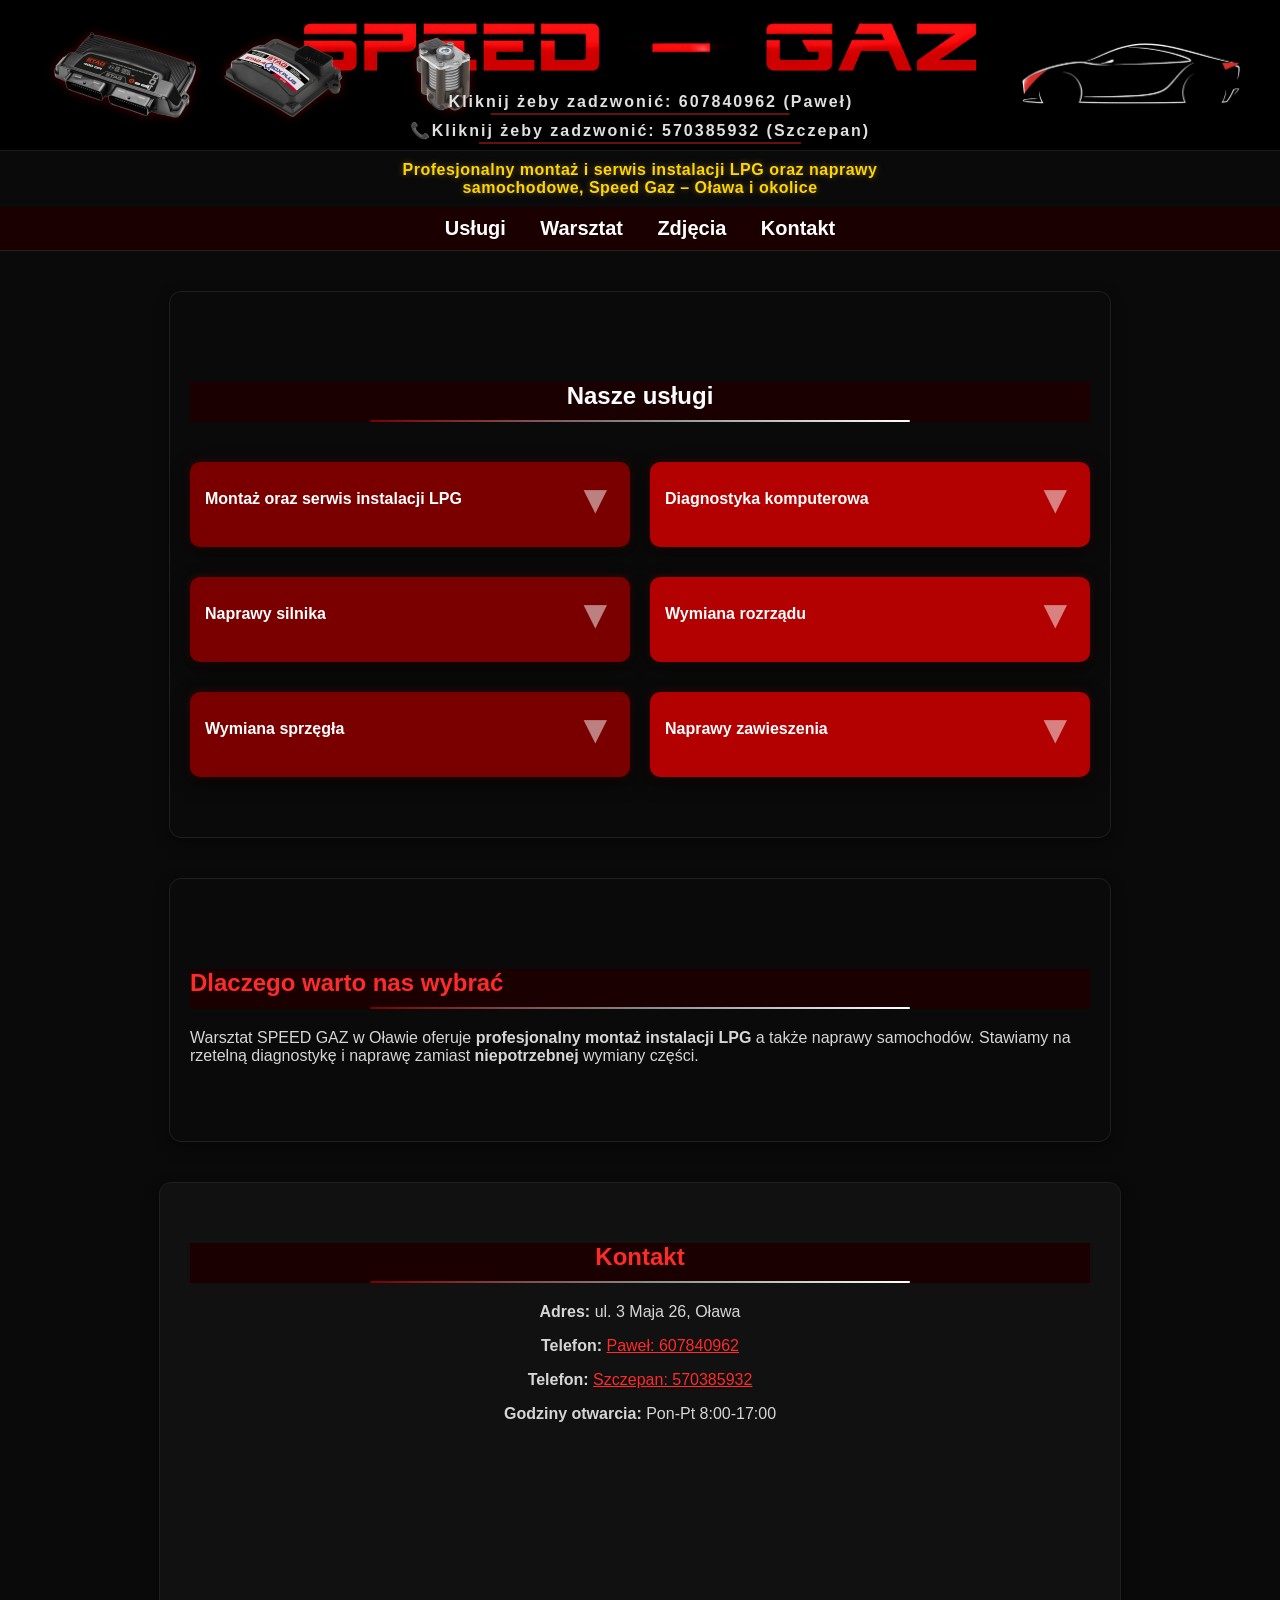
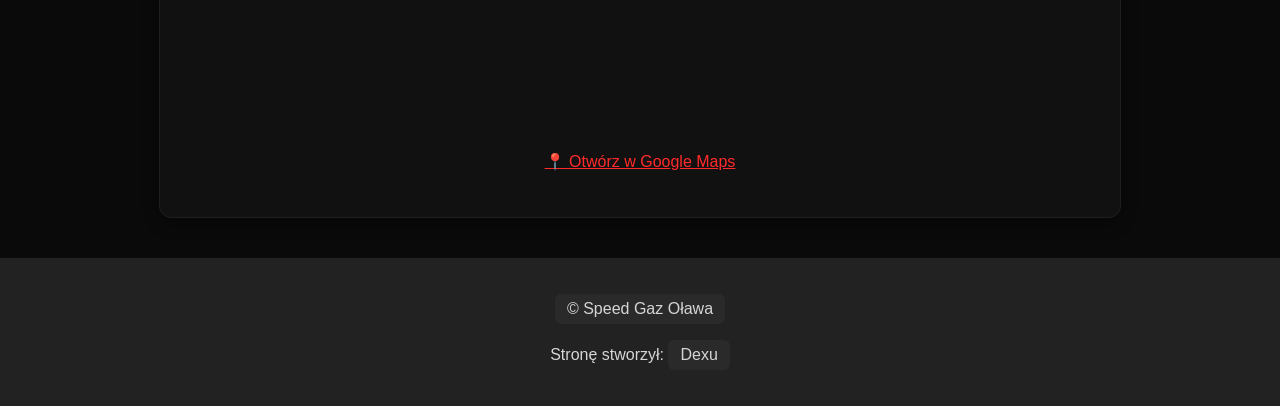
<file: index.html>
<!DOCTYPE html>
<html lang="pl">

<head>
<meta charset="UTF-8">
<title>Speed Gaz – warsztat samochodowy Oława</title>
<meta name="description" content="Warsztat samochodowy w Oławie. Naprawy mechaniczne, montaż LPG, diagnostyka.">
<link rel="stylesheet" href="style.css">
<meta name="viewport" content="width=device-width, initial-scale=1.0">

</head>

<body>

<header class="top">

  <div class="left">  <img src="sterownik.png">
  <img src="qbox.png">
  <img src="wtrysk.png"></div>

  <div class="center">
    <img src="nazwa.png" class="logo">

    <div class="telefony">
      <a href="tel:607840962" class="tel">📞Kliknij żeby zadzwonić: 607840962 (Paweł)</a>
      <a href="tel:570385932" class="tel">📞Kliknij żeby zadzwonić: 570385932 (Szczepan)</a>
    </div>
  </div>

  <img src="auto.png" class="auto">

</header>

<p class="tagline">
Profesjonalny montaż i serwis instalacji LPG oraz naprawy samochodowe, Speed Gaz – Oława i okolice
</p>

<nav>
<a href="uslugi/">Usługi</a>
<a href="#warsztat">Warsztat</a>
<a href="zdjecia/index.html">Zdjęcia</a>
<a href="#kontakt">Kontakt</a>
</nav>

<section class="oferta">

<h2>Nasze usługi</h2>

<div class="kafelki">

  <div class="box">
    <div class="klik">Montaż oraz serwis instalacji LPG
    <span class="arrow">▼</span></div>
    <div class="content">
      AC STAG | KME | ABE KING | ZENIT | 4GAS | AGIS | LOVATO | LANDIRENZO | TARTARINI | OMVL | OPTIMA | LPG-TECH | LP GAZ | KING | SEC
    </div>
  </div>

  <div class="box">
    <div class="klik">Diagnostyka komputerowa
           <span class="arrow">▼</span></div>
    <div class="content">
      LAUNCH | X-TOOL | F-CAR | DELPHI
    </div>
  </div>

  <div class="box">
    <div class="klik">Naprawy silnika
           <span class="arrow">▼</span></div>
    <div class="content">
      Wymiana termostatu | Naprawa/wymiana turbosprężarki | Wymiana uszczelki pod głowicą | Naprawa/wymiana alternatora | Wymiana świec zapłonowych | Wymiana cewek zapłonowych | Czyszczenie przepustnicy
    </div>
  </div>

  <div class="box">
<div class="klik">Wymiana rozrządu
       <span class="arrow">▼</span></div>
    <div class="content">
      FEBI | SKF | VAICO | SNR | BLUEPRINT | DAYCO | FAI AUTOPARTS | iwis Motorsysteme | Continental CTAM | BOSCH | GATES
    </div>
  </div>

  <div class="box">
    <div class="klik">Wymiana sprzęgła
           <span class="arrow">▼</span></div>
    <div class="content">
      SACHS | VALEO | BLUEPRINT | RYMEC | LUK | JAPAN PARTS
    </div>
  </div>

  <div class="box">
    <div class="klik">Naprawy zawieszenia
           <span class="arrow">▼</span></div>
    <div class="content">
      Wymiana amortyzatorów | Wymiana wahaczy | Wymiana tulei | Wymiana przegubów | Wymiana zwrotnic | Wymiana łożysk | Wymiana stabilizatorów | Wymiana drążków kierowniczych
    </div>
  </div>

</div>

</section>

<section id="warsztat">

<h2>Dlaczego warto nas wybrać</h2>

<p>
Warsztat SPEED GAZ w Oławie oferuje <strong>profesjonalny montaż instalacji LPG</strong> a także naprawy samochodów.
 Stawiamy na rzetelną diagnostykę i naprawę zamiast <strong>niepotrzebnej</strong> wymiany części.
</p>

</section>

<section class="kontakt" id="kontakt">

<h2>Kontakt</h2>

<p><strong>Adres:</strong> ul. 3 Maja 26, Oława</p>
<p><strong>Telefon:</strong> <a href="tel:607840962">Paweł: 607840962</a></p>
<p><strong>Telefon:</strong> <a href="tel:570385932">Szczepan: 570385932</a></p>
<p><strong>Godziny otwarcia:</strong> Pon-Pt 8:00-17:00</p>

<div style="margin-top:20px;">
<iframe src="https://www.google.com/maps/embed?pb=!1m18!1m12!1m3!1d528.5989507119107!2d17.30704762858553!3d50.93381235484563!2m3!1f0!2f0!3f0!3m2!1i1024!2i768!4f13.1!3m3!1m2!1s0x471027a4539f30d9%3A0xfcc0ebe25973152d!2sSPEED%20GAZ!5e0!3m2!1spl!2spl!4v1773742311011!5m2!1spl!2spl"   
  width="100%" 
  height="300"
  style="border:0; border-radius:10px;"
  loading="lazy"
  ></iframe>
  <p>
<a href="https://maps.google.com/?q=SPEED+GAZ+Oława" target="_blank">
📍 Otwórz w Google Maps
</a>
</p>
</div>



</section>

<footer>
<p><a href="index.html">© Speed Gaz Oława</a></p>
<p>Stronę stworzył: <a href="wiz/index.html" target="_blank">Dexu</a></p>
</footer>

<script>
document.querySelectorAll(".klik").forEach(item => {
  item.addEventListener("click", () => {
    const content = item.nextElementSibling;
    const arrow = item.querySelector(".arrow");

    if(content.style.maxHeight){
      content.style.maxHeight = null;
      arrow.style.transform = "rotate(0deg)";
    } else {
      content.style.maxHeight = content.scrollHeight + "px";
      arrow.style.transform = "rotate(180deg)";
    }
  });
});
</script>

</body>
</html>
</file>
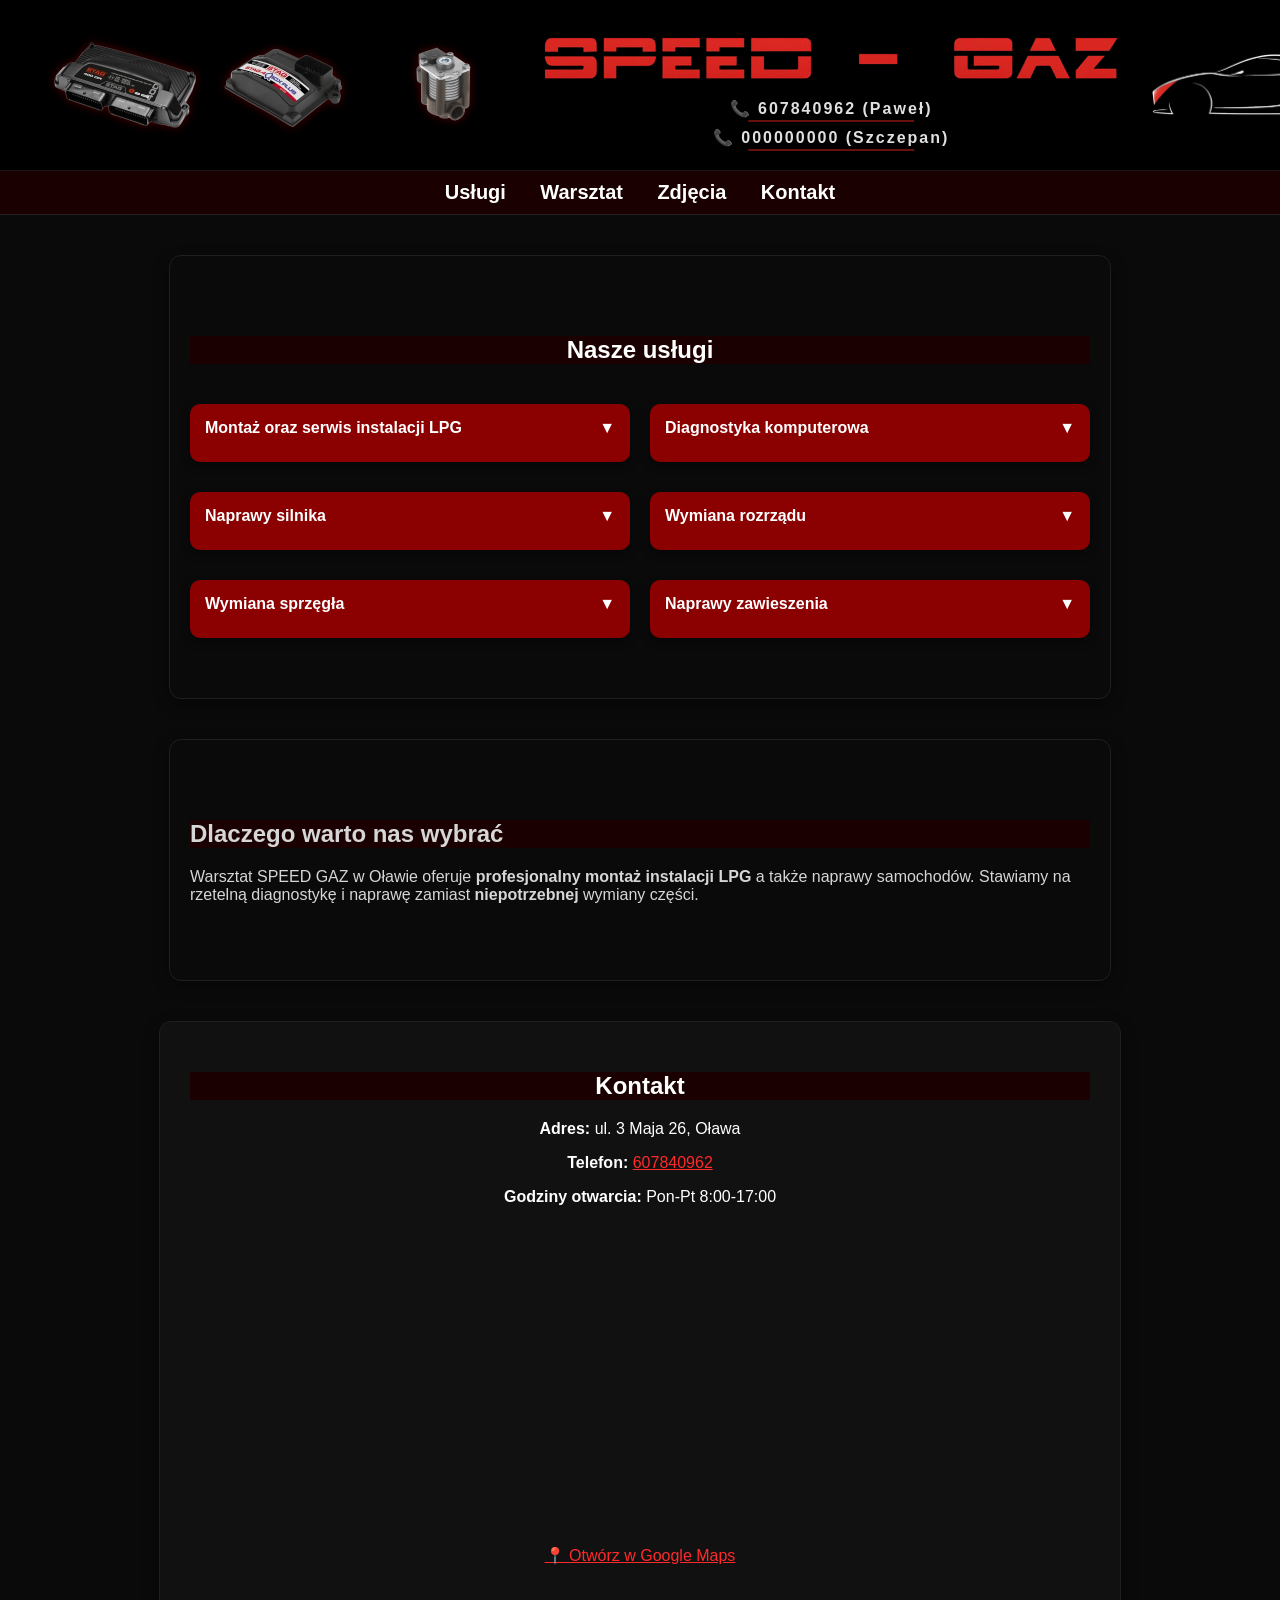
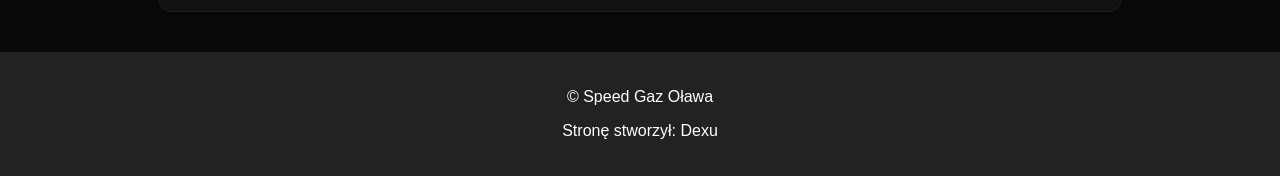
<file: speedgaz/index.html>
<!DOCTYPE html>
<html lang="pl">

<head>
<meta charset="UTF-8">
<title>Speed Gaz – warsztat samochodowy Oława</title>
<meta name="description" content="Warsztat samochodowy w Oławie. Naprawy mechaniczne, montaż LPG, diagnostyka.">
<link rel="stylesheet" href="style.css">

</head>

<body>

<header class="top">

  <div class="left">  <img src="sterownik.png">
  <img src="qbox.png">
  <img src="wtrysk.png"></div>

  <div class="center">
    <img src="nazwa.png" class="logo">

    <div class="telefony">
      <a href="tel:607840962" class="tel">📞 607840962 (Paweł)</a>
      <a href="tel:000000000" class="tel">📞 000000000 (Szczepan)</a>
    </div>
  </div>

  <img src="auto.png" class="auto">

</header>


<nav>
<a href="#uslugi">Usługi</a>
<a href="#warsztat">Warsztat</a>
<a href="zdjecia/index.html">Zdjęcia</a>
<a href="#kontakt">Kontakt</a>
</nav>

<section class="oferta">

<h2>Nasze usługi</h2>

<div class="kafelki">

  <div class="box">
    <div class="klik">Montaż oraz serwis instalacji LPG
    <span class="arrow">▼</span></div>
    <div class="content">
      AC STAG | KME | ABE KING | ZENIT | 4GAS | AGIS | LOVATO | LANDIRENZO | TARTARINI | OMVL | OPTIMA | LPG-TECH | LP GAZ | KING | SEC
    </div>
  </div>

  <div class="box">
    <div class="klik">Diagnostyka komputerowa
           <span class="arrow">▼</span></div>
    <div class="content">
      LAUNCH | X-TOOL | F-CAR | DELPHI
    </div>
  </div>

  <div class="box">
    <div class="klik">Naprawy silnika
           <span class="arrow">▼</span></div>
    <div class="content">
      Wymiana termostatu | Naprawa/wymiana turbosprężarki | Wymiana uszczelki pod głowicą | Naprawa/wymiana alternatora | Wymiana świec zapłonowych | Wymiana cewek zapłonowych | Czyszczenie przepustnicy
    </div>
  </div>

  <div class="box">
<div class="klik">Wymiana rozrządu
       <span class="arrow">▼</span></div>
    <div class="content">
      FEBI | SKF | VAICO | SNR | BLUEPRINT | DAYCO | FAI AUTOPARTS | iwis Motorsysteme | Continental CTAM | BOSCH | GATES
    </div>
  </div>

  <div class="box">
    <div class="klik">Wymiana sprzęgła
           <span class="arrow">▼</span></div>
    <div class="content">
      SACHS | VALEO | BLUEPRINT | RYMEC | LUK | JAPAN PARTS
    </div>
  </div>

  <div class="box">
    <div class="klik">Naprawy zawieszenia
           <span class="arrow">▼</span></div>
    <div class="content">
      Wymiana amortyzatorów | Wymiana wahaczy | Wymiana tulei | Wymiana przegubów | Wymiana zwrotnic | Wymiana łożysk | Wymiana stabilizatorów | Wymiana drążków kierowniczych
    </div>
  </div>

</div>

</section>

<section id="warsztat">

<h2>Dlaczego warto nas wybrać</h2>

<p>
Warsztat SPEED GAZ w Oławie oferuje <strong>profesjonalny montaż instalacji LPG</strong> a także naprawy samochodów.
 Stawiamy na rzetelną diagnostykę i naprawę zamiast <strong>niepotrzebnej</strong> wymiany części.
</p>

</section>

<section class="kontakt" id="kontakt">

<h2>Kontakt</h2>

<p><strong>Adres:</strong> ul. 3 Maja 26, Oława</p>
<p><strong>Telefon:</strong> <a href="tel:607840962">607840962</a></p>
<p><strong>Godziny otwarcia:</strong> Pon-Pt 8:00-17:00</p>

<div style="margin-top:20px;">
<iframe src="https://www.google.com/maps/embed?pb=!1m18!1m12!1m3!1d528.5989507119107!2d17.30704762858553!3d50.93381235484563!2m3!1f0!2f0!3f0!3m2!1i1024!2i768!4f13.1!3m3!1m2!1s0x471027a4539f30d9%3A0xfcc0ebe25973152d!2sSPEED%20GAZ!5e0!3m2!1spl!2spl!4v1773742311011!5m2!1spl!2spl"   
  width="100%" 
  height="300"
  style="border:0; border-radius:10px;"
  loading="lazy"
  ></iframe>
  <p>
<a href="https://maps.google.com/?q=SPEED+GAZ+Oława" target="_blank">
📍 Otwórz w Google Maps
</a>
</p>
</div>



</section>

<footer>
<p>© Speed Gaz Oława</p>
<p>Stronę stworzył: Dexu</p>
</footer>

<script>
document.querySelectorAll(".klik").forEach(item => {
  item.addEventListener("click", () => {
    const content = item.nextElementSibling;
    const arrow = item.querySelector(".arrow");

    if(content.style.maxHeight){
      content.style.maxHeight = null;
      arrow.style.transform = "rotate(0deg)";
    } else {
      content.style.maxHeight = content.scrollHeight + "px";
      arrow.style.transform = "rotate(180deg)";
    }
  });
});
</script>

</body>
</html>
</file>
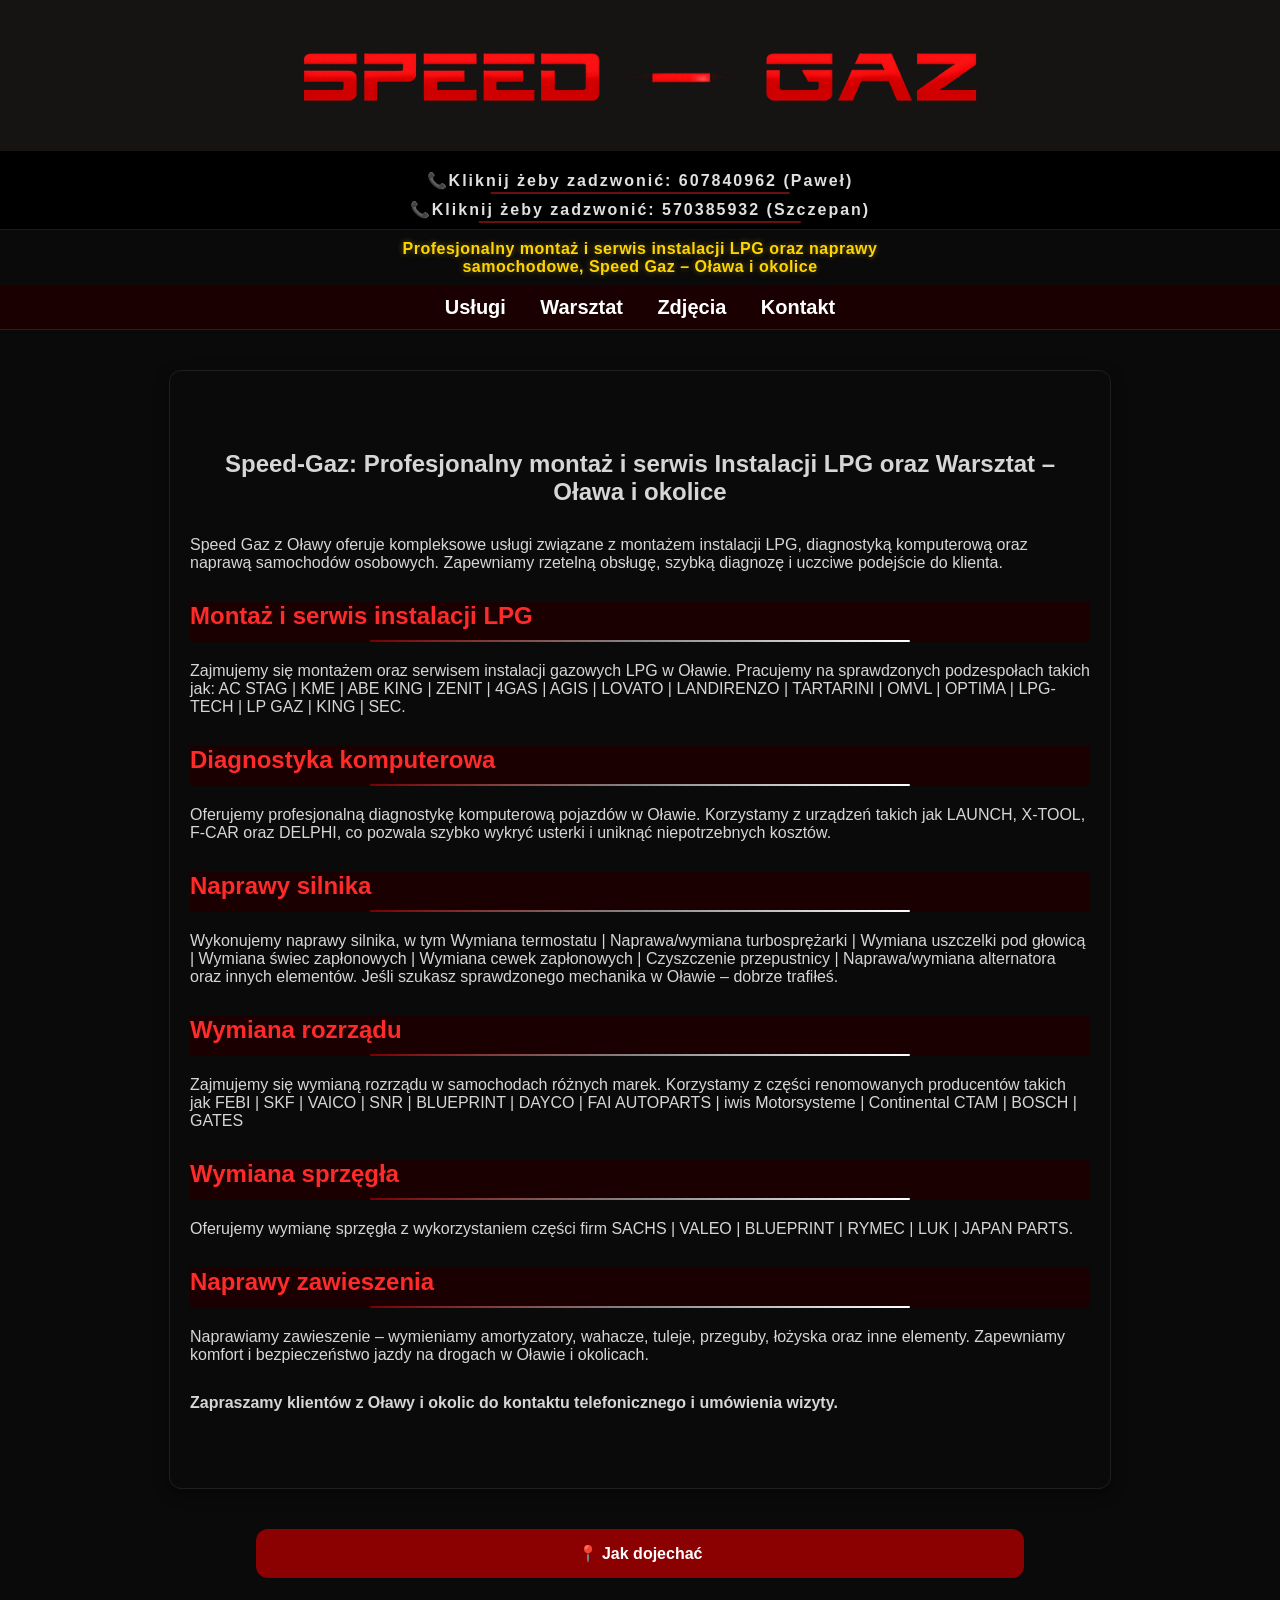
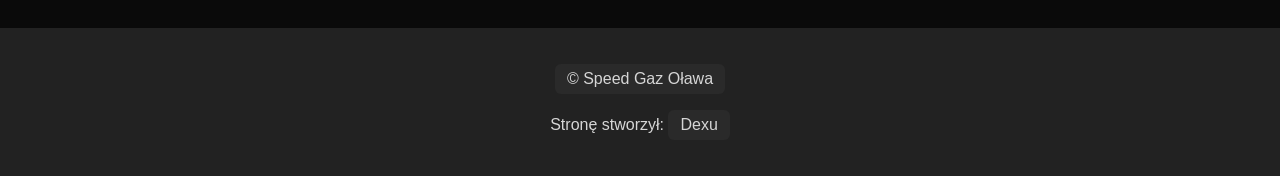
<file: uslugi/index.html>
<!DOCTYPE html>
<html lang="pl">
<head>
  <meta charset="UTF-8">
  <meta name="description" content="Speed Gaz Oława - montaż instalacji LPG, diagnostyka komputerowa, naprawy silnika i zawieszenia. Zadzwoń i umów wizytę.">
  <meta name="viewport" content="width=device-width, initial-scale=1.0">
  <title>Mechanik Oława - LPG, naprawy, diagnostyka | Speed Gaz</title>
 <link rel="stylesheet" href="../style.css">
</head>
<body>

<header class="top-mini">
  <a href="../index.html">
    <img src="../nazwa.png" class="logo">
  </a>
    
</header>

<header class="top">

    <div class="telefony">
      <a href="tel:607840962" class="tel">📞Kliknij żeby zadzwonić: 607840962 (Paweł)</a>
      <a href="tel:570385932" class="tel">📞Kliknij żeby zadzwonić: 570385932 (Szczepan)</a>
    </div>
  </div>

</header>

<p class="tagline">
Profesjonalny montaż i serwis instalacji LPG oraz naprawy samochodowe, Speed Gaz – Oława i okolice
</p>

<nav>
<a href="uslugi/">Usługi</a>
<a href="../#warsztat">Warsztat</a>
<a href="../zdjecia/index.html">Zdjęcia</a>
<a href="../#kontakt">Kontakt</a>
</nav>

<section>

<h1>Speed-Gaz: Profesjonalny montaż i serwis Instalacji LPG oraz Warsztat – Oława i okolice</h1>

<p>
Speed Gaz z Oławy oferuje kompleksowe usługi związane z montażem instalacji LPG, diagnostyką komputerową oraz naprawą samochodów osobowych. 
Zapewniamy rzetelną obsługę, szybką diagnozę i uczciwe podejście do klienta.
</p>

<h2>Montaż i serwis instalacji LPG</h2>
<p>
Zajmujemy się montażem oraz serwisem instalacji gazowych LPG w Oławie. Pracujemy na sprawdzonych podzespołach takich jak: AC STAG | KME | ABE KING | ZENIT | 4GAS | AGIS | LOVATO | LANDIRENZO | TARTARINI | OMVL | OPTIMA | LPG-TECH | LP GAZ | KING | SEC.
</p>

<h2>Diagnostyka komputerowa</h2>
<p>
Oferujemy profesjonalną diagnostykę komputerową pojazdów w Oławie. Korzystamy z urządzeń takich jak LAUNCH, X-TOOL, F-CAR oraz DELPHI, co pozwala szybko wykryć usterki i uniknąć niepotrzebnych kosztów.
</p>

<h2>Naprawy silnika</h2>
<p>
Wykonujemy naprawy silnika, w tym   Wymiana termostatu | Naprawa/wymiana turbosprężarki | Wymiana uszczelki pod głowicą | Wymiana świec zapłonowych | Wymiana cewek zapłonowych | Czyszczenie przepustnicy | Naprawa/wymiana alternatora  oraz innych elementów. 
Jeśli szukasz sprawdzonego mechanika w Oławie – dobrze trafiłeś.
</p>

<h2>Wymiana rozrządu</h2>
<p>
Zajmujemy się wymianą rozrządu w samochodach różnych marek. Korzystamy z części renomowanych producentów takich jak    FEBI | SKF | VAICO | SNR | BLUEPRINT | DAYCO | FAI AUTOPARTS | iwis Motorsysteme | Continental CTAM | BOSCH | GATES
</p>

<h2>Wymiana sprzęgła</h2>
<p>
Oferujemy wymianę sprzęgła z wykorzystaniem części firm SACHS | VALEO | BLUEPRINT | RYMEC | LUK | JAPAN PARTS.
</p>

<h2>Naprawy zawieszenia</h2>
<p>
Naprawiamy zawieszenie – wymieniamy amortyzatory, wahacze, tuleje, przeguby, łożyska oraz inne elementy. 
Zapewniamy komfort i bezpieczeństwo jazdy na drogach w Oławie i okolicach.
</p>
<p style="margin-top:30px;">
<strong>Zapraszamy klientów z Oławy i okolic do kontaktu telefonicznego i umówienia wizyty.</strong>
</p>

</section>

<a href="../index.html#kontakt" class="dojazd">
📍 Jak dojechać
</a>

<footer>
<p><a href="../index.html">© Speed Gaz Oława</a></p>
<p>Stronę stworzył: <a href="../wiz/index.html" target="_blank">Dexu</a></p>
</footer>
</body>
</html>
</file>
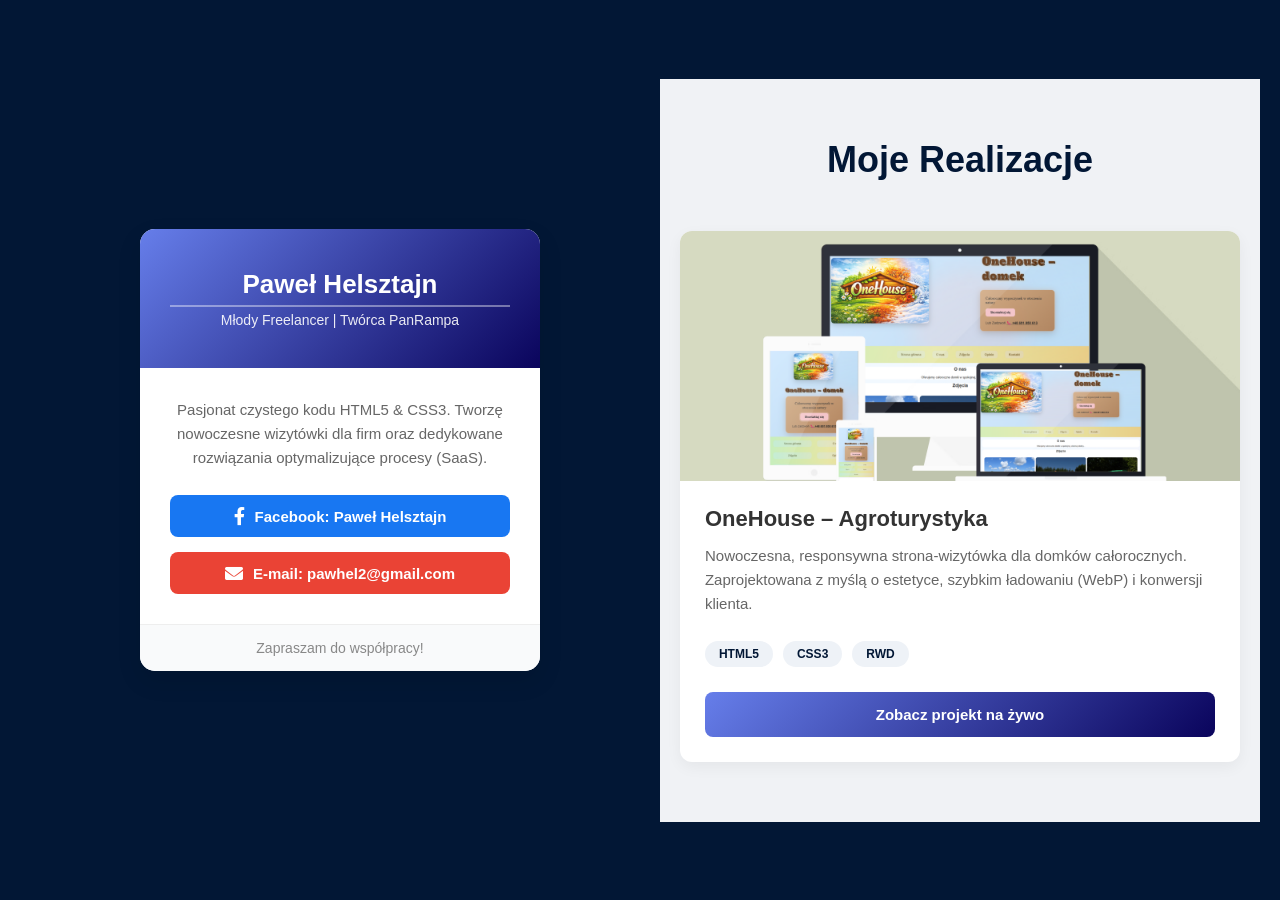
<file: wiz/index.html>
<!DOCTYPE html>
<html lang="pl">
<head>
    <meta charset="UTF-8">
    <meta name="viewport" content="width=device-width, initial-scale=1.0">
    <title>Kontakt - Paweł Helsztajn (Dexu)</title>
    <link rel="stylesheet" href="https://cdnjs.cloudflare.com/ajax/libs/font-awesome/6.0.0/css/all.min.css">
    <link rel="stylesheet" href="style-wiz.css">
</head>
<body>

    <div class="vcard-container">
        <div class="vcard">
            
            <div class="vcard-header">
                <h1>Paweł Helsztajn</h1>
                <p class="subtitle">Młody Freelancer | Twórca PanRampa</p>
            </div>

            <div class="vcard-body">
                <p class="description">Pasjonat czystego kodu HTML5 & CSS3. Tworzę nowoczesne wizytówki dla firm oraz dedykowane rozwiązania optymalizujące procesy (SaaS).</p>
                
                <div class="contact-links">
                    <a href="https://www.facebook.com/people/Pawe%C5%82-Helsztajn/pfbid0PsSoNzBuDxoBtyKnd44E2FZ9HTsiNUhAuCin3JgKxyLnp3R8jBosbYusuMepgvE9l/?comment_id=Y29tbWVudDo4MTI5ODgyMjA4NDYzOTRfMzc0MDY4Mzg4NzYyNTk3" target="_blank" class="contact-btn fb">
                        <i class="fab fa-facebook-f"></i> Facebook: Paweł Helsztajn
                    </a>

                    <a href="mailto:pawhel2@gmail.com" class="contact-btn email">
                        <i class="fas fa-envelope"></i> E-mail: pawhel2@gmail.com
                    </a>
                </div>
            </div>

            <div class="vcard-footer">
                <p>Zapraszam do współpracy!</p>
            </div>

        </div>
    </div>
    
    <section id="portfolio" class="portfolio-section">
    <div class="container">
        <h2 class="section-title">Moje Realizacje</h2>
        
        <!-- Kontener siatki (Grid) -->
        <div class="portfolio-grid">
            
            <!-- Kafel 1: OneHouse -->
            <div class="portfolio-card">
                <div class="card-image-wrapper">
                    <!-- Tutaj podajesz nazwę swojej grafiki z generatora -->
                    <img src="onehouse-mockup.png" alt="Mockup projektu OneHouse" class="card-image">
                </div>
                
                <div class="card-content">
                    <h3 class="card-title">OneHouse – Agroturystyka</h3>
                    <p class="card-description">
                        Nowoczesna, responsywna strona-wizytówka dla domków całorocznych. 
                        Zaprojektowana z myślą o estetyce, szybkim ładowaniu (WebP) i konwersji klienta.
                    </p>
                    
                    <!-- Tagi z technologiami -->
                    <div class="card-tags">
                        <span class="tag">HTML5</span>
                        <span class="tag">CSS3</span>
                        <span class="tag">RWD</span>
                    </div>
                    
                    <!-- Przycisk do gotowej strony -->
                    <a href="https://dexu91.github.io/onehouse/" target="_blank" class="card-btn">
                        Zobacz projekt na żywo
                    </a>
                </div>
            </div>

            <!-- Miejsce na kolejne projekty (np. Speed Gaz wrzucisz po prostu tutaj jako kolejny div.portfolio-card) -->

        </div>
    </div>
</section>


</body>
</html>
</file>
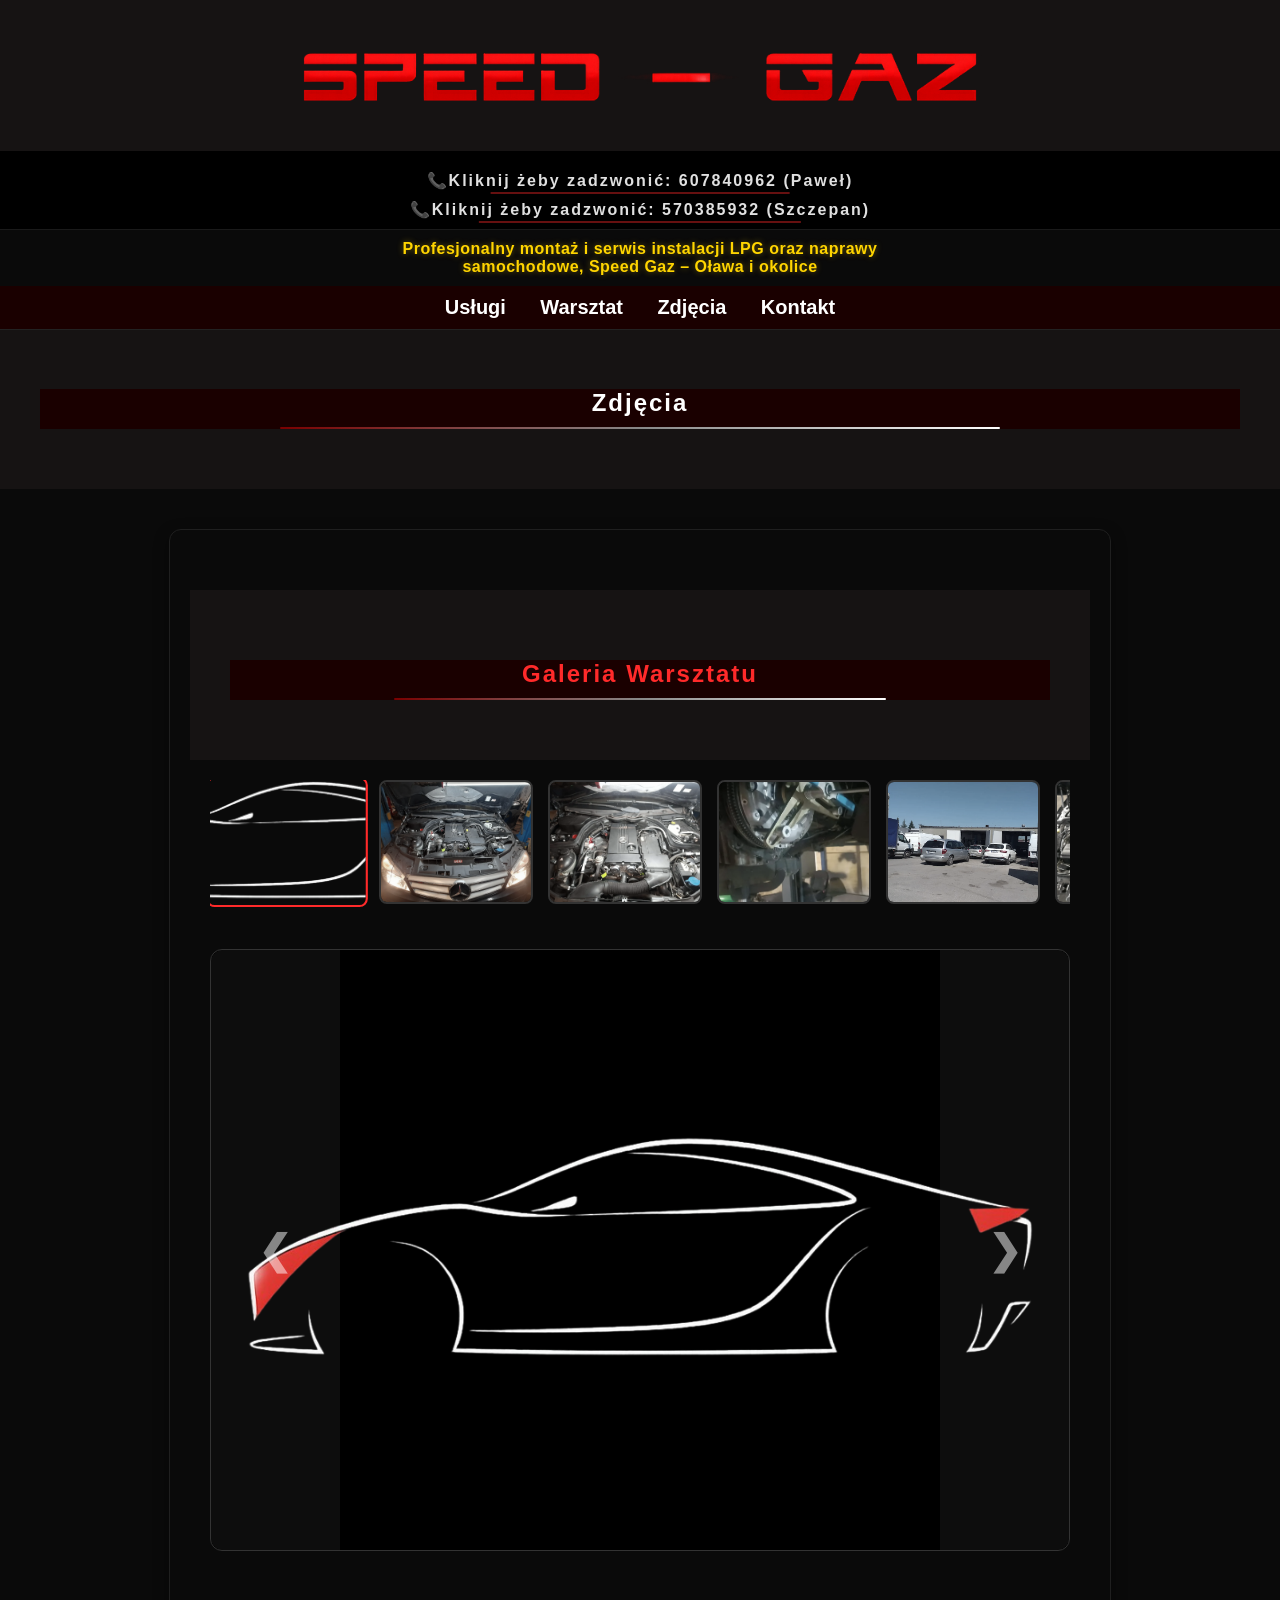
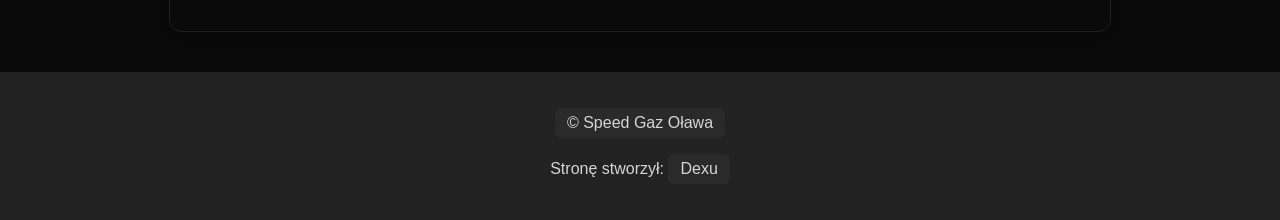
<file: zdjecia/index.html>
<!DOCTYPE html>
<html lang="pl">

<head>
<meta charset="UTF-8">
<title>Speed Gaz – warsztat samochodowy Oława</title>
<meta name="description" content="Warsztat samochodowy w Oławie. Naprawy mechaniczne, montaż LPG, diagnostyka.">
<meta name="viewport" content="width=device-width, initial-scale=1.0">
<link rel="stylesheet" href="../style.css">


</head>

<body>



<header class="top-mini">
  <a href="../index.html">
    <img src="../nazwa.png" class="logo">
  </a>
    
</header>

<header class="top">

    <div class="telefony">
      <a href="tel:607840962" class="tel">📞Kliknij żeby zadzwonić: 607840962 (Paweł)</a>
      <a href="tel:570385932" class="tel">📞Kliknij żeby zadzwonić: 570385932 (Szczepan)</a>
    </div>
  

</header>
<p class="tagline">
Profesjonalny montaż i serwis instalacji LPG oraz naprawy samochodowe, Speed Gaz – Oława i okolice
</p>

<nav>
<a href="../uslugi/">Usługi</a>
<a href="../#warsztat">Warsztat</a>
<a href="#zdjecia">Zdjęcia</a>
<a href="../#kontakt">Kontakt</a>
</nav>
<header>
    <h2>Zdjęcia</h2>
</header>

<section id="zdjecia" class=""zdjecia>
    <header>
        <h2>Galeria Warsztatu</h2>
    </header>

<div class="gallery-container">
    <div id="thumbnails-container" class="thumbnails"></div>

    <div class="main-view">
    <div class="nav-zone left-zone" onclick="changeSlide(-1)">
        <span class="arrow">&#10094;</span>
    </div>

    <img id="expandedImg" src="" onclick="/* usunięto stary onclick ze zdjęcia, strefy go zastępują */">

    <div class="nav-zone right-zone" onclick="changeSlide(1)">
        <span class="arrow">&#10095;</span>
    </div>
</div>
</div>
</section>

<script>
    const photoList = ["auto.png", "merc.webp", "merc2.webp", "sprzeglo.webp", "plac.webp", "bmw1.webp", "bmw2.webp", "merc3.webp", "merc4.webp", "merc5.webp", "merc6.webp", "porsche1.webp", "porsche2.webp", "toyota1.webp", "toyota2.webp", "toyota3.webp", "toyota4.webp"];
    const folderPath = ""; 
    let currentIndex = 0;
    
    const thumbContainer = document.getElementById("thumbnails-container");
    const expandedImg = document.getElementById("expandedImg");

    function initGallery() {
        if (!thumbContainer) return;
        thumbContainer.innerHTML = ""; 
        photoList.forEach((fileName, index) => {
            const img = document.createElement("img");
            img.src = folderPath + fileName;
            img.className = "thumb";
            if (index === 0) img.classList.add("active-thumb");
            img.onclick = function() { currentSlide(index); };
            thumbContainer.appendChild(img);
        });
        updateGallery(0);
        setupSwipe(); 
    }

    function updateGallery(index) {
        currentIndex = index;
        if (currentIndex >= photoList.length) currentIndex = 0;
        if (currentIndex < 0) currentIndex = photoList.length - 1;
        expandedImg.src = folderPath + photoList[currentIndex];
        
        const allThumbs = document.querySelectorAll('.thumb');
        allThumbs.forEach(img => img.classList.remove('active-thumb'));
        if(allThumbs[currentIndex]) allThumbs[currentIndex].classList.add('active-thumb');
    }

    function currentSlide(n) { updateGallery(n); }
    function changeSlide(n) { updateGallery(currentIndex + n); }


    // Obsługa dotyku (Swipe) zostaje bez zmian
    let touchstartX = 0;
    let touchendX = 0;
    function setupSwipe() {
        expandedImg.addEventListener('touchstart', e => { touchstartX = e.changedTouches[0].screenX; }, {passive: true});
        expandedImg.addEventListener('touchend', e => { touchendX = e.changedTouches[0].screenX; handleGesture(); }, {passive: true});
    }
    function handleGesture() {
        if (touchendX < touchstartX - 50) changeSlide(1);
        if (touchendX > touchstartX + 50) changeSlide(-1);
    }

    window.onload = initGallery;
</script>



<footer>
<p><a href="../index.html">© Speed Gaz Oława</a></p>
<p>Stronę stworzył: <a href="../wiz/index.html" target="_blank">Dexu</a></p>
</footer>

</body>
</html>
</file>
<file: style.css>
body{
  font-family: Arial, sans-serif;
  margin:0;
  background:#0a0a0a;
  color:#d6d6d6;;
}

header{
  background:#161313;
  color:white;
  padding:40px;
  text-align:center;
  letter-spacing:2px;
}

section{
  padding:60px 20px;
  max-width:900px;
  margin:auto;
    margin:40px auto;
  background:#0a0a0a;
  border-radius:12px;
    border:1px solid #1f1f1f;
    transition:0.3s;
    box-shadow:0 5px 15px rgba(0,0,0,0.4);
  }

section:hover{
  border-color:#2a2a2a;
}
  
h2{
  background:#1a0000
}

a{
  color:#ff2a2a;
}

p{
  color:#d6d6d6;
}

    .telefon{
  display:inline-block;
  margin-top:10px;
  padding:10px 20px;
  background:#b40000;
  color:black;
  border-radius:8px;
  text-decoration:none;
  font-weight:bold;
  display:inline-block;
  font-size:20px;
}

.telefony{
  margin-top:10px;
  display:flex;
  flex-direction:column;
  gap:10px;
  align-items:center;
}

.tel{
  color:#e0e0e0;
  text-decoration:none;
  font-size:16px;
  font-weight:bold;
  transition:0.3s;
  position:relative;
}

.tel:hover{
  color:#ff2a2a;
  text-shadow:0 0 6px rgba(255,0,0,0.4);
}

.tel::after{
  content:"";
  position:absolute;
  left:50%;
  transform:translateX(-50%);
  bottom:-4px;
  width:70%;
  height:2px;
  background:#ff2a2a;
  opacity:0.4;
  transition:0.3s;
}

.tel:hover::after{
  width:100%;
  opacity:0.8;
}

.dojazd{
  display:block;
  width:60%;
  margin:30px auto 50px;
  padding:15px;
  background:#8b0000;
  color:white;
  text-decoration:none;
  border-radius:12px;
  font-weight:bold;
  text-align:center;
  transition:0.3s;
  box-sizing:border-box;
}

.dojazd:hover{
  background:#ff2a2a;
  transform:scale(1.02);
}


nav{
  background:#1a0000;
  border-bottom:1px solid #222;
padding:10px;
text-align:center;
  margin-top:10px;
}

nav a{
  color:white;
  margin:0 15px;
  text-decoration:none;
  transition:0.3s;
    font-size:20px;
  font-weight:bold;
}

nav a:hover{
  color:#d80000;
}

iframe{
  filter: grayscale(30%) contrast(0.9);
}

.zdjecia{
background:#f3f3f3;
padding:30px;
text-align:center;
}

.kontakt{
  background:#111;
  color:white;
padding:30px;
text-align:center;
}



footer{
background:#222;
color:white;
text-align:center;
padding:20px;
}

footer a{
  display:inline-block;
  padding:6px 12px;
  background:#2a2a2a;
  border-radius:6px;
  color:#d6d6d6;
  text-decoration:none;
  transition:0.3s;
}

footer a:hover{
  background:#3a3a3a;
  color:#ff2a2a;
}

.tagline{
  margin:10px auto 10px;
  font-size:16px;
    color:#ffd500;
  text-align:center;
  max-width:600px;
    text-shadow:0 0 6px rgba(255,213,0,0.4);
      font-weight:600;
  letter-spacing:0.5px;
}

.top{
  display:flex;
  align-items:center;
  justify-content:space-between;
  background:#000;
  padding:10px 20px;
 border-bottom:1px solid #1a1a1a;
 position:relative;
 min-height:auto;
 overflow:hidden;
  justify-content:center;
}
.top:hover{
  background:#050505;
}

.left{
  display:flex;
  gap:10px;
  margin-left:30px;
  align-items:center;
  flex-shrink:0;
    position:absolute;
  left:20px;
}

.left:hover img{
  opacity:0.5;
}

.left img{
  height:150px;
  filter: drop-shadow(0 0 5px rgba(255,0,0,0.3));
  transition:0.3s;
}
.left img:hover{
  transform:scale(1.4);
    opacity:1;
}

.logo{
  max-width:700px;
  width:100%;
  height:auto;
  animation:logoPulse 3.5s ease-in-out infinite;
  transition:0.3s;
}

.logo:hover{
  transform:scale(1.05);
  filter:drop-shadow(0 0 12px rgba(255,0,0,0.6));
}

@keyframes logoPulse{
  0%,100%{
    filter: drop-shadow(0 0 5px rgba(100,0,0,0.4));
  }

  40%{
    filter: drop-shadow(0 0 12px rgba(180,0,0,0.7));
  }

  60%{
    filter: drop-shadow(0 0 20px rgba(255,0,0,1));
  }
}

.auto{
  height:65px;
  right:30px;
  flex-shrink:0;
  margin-right:10px;
    position:absolute;
  right:20px;
}

.center{
  display:flex;
  flex-direction:column;
  align-items:center;
   flex:1;
   flex-direction:column;
  gap:5px;
}

.oferta{
  background:#0a0a0a;
  padding:60px 20px;
  text-align:center;
}

.oferta h2{
  color:white;
  margin-bottom:30px;
}

.kafelki{
  display:grid;
  grid-template-columns:1fr 1fr;
  gap:20px;
  max-width:900px;
  margin:auto;
}



.box{
  color:white;
  padding:15px;
  border-radius:10px;
  margin-top:10px;
  transition:0.3s;
    box-shadow:0 6px 18px rgba(0,0,0,0.6),
             0 0 10px rgba(255,0,0,0.2);
}

.box:hover{
  background:#ff26009d;
  transform:translateY(-3px) scale(1.02);
    box-shadow:0 10px 30px rgba(0,0,0,0.8),
             0 0 15px rgba(255,0,0,0.4);
}

.box:nth-child(odd){
  background:#7a0000;
}

.box:nth-child(even){
  background:#b30000;
}

.box:nth-child(odd):hover{
  background:#7a0000;
}

.box:nth-child(even):hover{
  background:#b30000;
}

.klik{
  display:flex;
  justify-content:space-between;
  align-items:center;
  font-weight:bold;
  cursor:pointer;
}

.arrow{
  transition:0.3s;
}

.content{
  max-height:0;
  overflow:hidden;
  margin-top:10px;
  font-size:14px;
  line-height:1.6;
  transition:max-height 0.3s ease;
}


section h1{
  text-align:center;
  margin-bottom:30px;
}

section h2{
  margin-top:30px;
  color:#ff2a2a;
}

section p{
  margin-top:5px;
  color:#d6d6d6;
}

h2::after{
  content:"";
  display:block;
  height:2px;
  width:60%;
  margin:10px auto 20px;
  border-radius:2px;

  background:linear-gradient(
    90deg,
    #7a0000,
    #888,
    #fff,
    #888,
    #7a0000
  );

  background-size:200% 100%;
  animation:glowLine 3s ease-in-out infinite;
}

/* Kontener galerii */
.gallery-container {
    max-width: 1000px;
    margin: 0 auto;
    padding: 20px;
    box-sizing: border-box;
}

/* Kafelki miniaturek (wersja przesuwna slider) */
.thumbnails {
    display: flex;
    flex-wrap: nowrap;
    overflow-x: auto;
    gap: 15px;
    margin-bottom: 30px;
    padding-bottom: 15px; /* Dodane miejsce na pasek przewijania pod zdjęciami */
    
    /* Płynne przewijanie na telefonach */
    -webkit-overflow-scrolling: touch; 
    scroll-behavior: smooth;
    
    /* Pasek w Firefox */
    scrollbar-width: thin;
    scrollbar-color: #ff2a2a #1f1f1f; 
}

.thumb {
    flex: 0 0 auto; /* BARDZO WAŻNE: Zapobiega ściskaniu zdjęć na siłę */
    width: 150px; /* Sztywna szerokość zamiast 100% z Grida */
    height: 120px;
    object-fit: cover;
    cursor: pointer;
    border-radius: 8px;
    border: 2px solid #333;
    transition: transform 0.3s, border-color 0.3s, filter 0.3s;
    filter: grayscale(40%); /* Twój stary filtr zachowany */
}

.thumb:hover {
    transform: scale(1.1);
    border-color: #ff2a2a;
    filter: grayscale(0%);
    z-index: 5;
}

.active-thumb {
    border-color: #ff2a2a;
    filter: grayscale(0%);
    transform: scale(1.05); /* Twoje lekkie powiększenie aktywnej */
}

/* Ładny pasek przewijania dla Chrome/Edge/Safari/Opera */
.thumbnails::-webkit-scrollbar {
    height: 8px;
}
.thumbnails::-webkit-scrollbar-track {
    background: #161313;
    border-radius: 10px;
}
.thumbnails::-webkit-scrollbar-thumb {
    background: #ff2a2a;
    border-radius: 10px;
}

/* Widok główny */
.main-view {
    position: relative;
    display: flex;
    align-items: center;
    justify-content: center;
    background: #000;
    border-radius: 12px;
    padding: 0; /* Usuwamy padding, żeby strefy dotykały krawędzi */
    border: 1px solid #333;
    height: 600px; /* Stała wysokość, o której rozmawialiśmy */
    overflow: hidden;
}

.main-view img {
    max-width: 100%;
    max-height: 100%;
    object-fit: contain;
    z-index: 1;
}

/* Styl dla szerokich stref kliknięcia */
.nav-zone {
    position: absolute;
    top: 0;
    bottom: 0;
    width: 15%; /* Szerokość strefy (możesz zwiększyć do 20% jeśli chcesz) */
    display: flex;
    align-items: center;
    justify-content: center;
    background: rgba(255, 255, 255, 0.05); /* Lekkie wyszarzenie tła */
    cursor: pointer;
    transition: 0.3s;
    z-index: 10;
    user-select: none;
}

.left-zone { left: 0; border-radius: 12px 0 0 12px; }
.right-zone { right: 0; border-radius: 0 12px 12px 0; }

/* Efekt po najechaniu na strefę */
.nav-zone:hover {
    background: rgba(255, 255, 255, 0.15); /* Mocniejsze wyszarzenie przy hover */
}

/* Styl samej strzałki wewnątrz strefy */
.arrow {
    color: white;
    font-size: 40px;
    font-weight: bold;
    opacity: 0.5;
    transition: 0.3s;
}

.nav-zone:hover .arrow {
    opacity: 1;
    transform: scale(1.2);
}

/* Przyciski prawo/lewo */
.prev, .next {
    position: absolute;
    top: 50%;
    transform: translateY(-50%);
    z-index: 10; /* Strzałki na wierzchu */
    pointer-events: none; /* KLUCZOWE: kliknięcie "przelatuje" przez strzałkę do zdjęcia */
    opacity: 0.8;
}

.prev { left: 20px; }
.next { right: 20px; }

.prev:hover, .next:hover {
    background: #ff2a2a;
    transform: translateY(-50%) scale(1.1);
}

/* Na komputerach możemy pokazać strzałki jaśniej po najechaniu na całą galerię */
.main-view:hover .prev, 
.main-view:hover .next {
    opacity: 1;
}

/* Animacja linii pod nagłówkami */
@keyframes glowLine {
  0% { background-position: 0% 50%; }
  50% { background-position: 100% 50%; }
  100% { background-position: 0% 50%; }
}


/* --- KOMPLEKSOWA SEKCJA RESPONSYWNA DLA CAŁEJ WITRYNY --- */
@media (max-width: 900px) {
  
  /* 1. OGÓLNE I HEADER (Strona Główna + Usługi) */
  header {
    padding: 20px 10px;
  }

  .left, .auto {
    display: none !important; /* Ukrywamy ozdobniki na mobile, by nie śmieciły */
  }

  .logo {
    margin: 0 auto 15px auto;
    width: 85%;
    height: auto;
    display: block;
  }

  .center {
    position: static;
    transform: none;
    width: 100%;
  }

  /* 2. TELEFONY I TAGLINE */
  .telefony {
    display: flex;
    flex-direction: column;
    align-items: center;
    gap: 10px;
  }

  .tel {
    font-size: 16px;
    background: #8b0000;
    padding: 12px;
    border-radius: 8px;
    width: 95%;
    text-align: center;
    box-sizing: border-box;
  }

  .tagline {
    font-size: 14px;
    line-height: 1.4;
    padding: 10px;
    margin: 0;
  }

  /* 3. NAWIGACJA (Układ 2x2) */
nav {
    display: grid !important; /* Wymuszamy siatkę */
    grid-template-columns: 1fr 1fr !important; /* Dwa rzędy po dwa kafelki */
    gap: 10px !important;
    padding: 15px !important;
    background: transparent; /* Usuwamy tło paska, jeśli było */
  }

nav a {
    display: block !important;
    background: #333 !important; /* Ciemne tło kafelka */
    color: white !important;
    padding: 20px 10px !important; /* Duży padding dla "grubego palucha" */
    border-radius: 10px !important;
    text-align: center !important;
    text-decoration: none !important;
    font-size: 16px !important;
    font-weight: bold !important;
    border: 1px solid #444 !important;
  }
  
  nav a:active {
    background: #ff2a2a !important; /* Kolor przy kliknięciu */
  }

  /* 4. STRONA GŁÓWNA I USŁUGI (Układ treści) */
  section {
    padding: 30px 15px;
    margin: 20px 10px;
  }

  .kafelki, .uslugi {
    grid-template-columns: 1fr !important; /* Wszystko w jednej kolumnie */
    gap: 15px;
  }

/* 5. PODSTRONA ZDJĘCIA (Galeria) */
  .thumbnails {
    gap: 8px; /* Zostawiamy tylko gap, wywalamy grid-template-columns */
  }
  
  .thumb { 
    height: 90px; 
    width: 110px; /* Dodajemy sztywną szerokość na telefony, żeby były mniejsze */
  }
  
  .nav-zone { width: 25%; }
  .main-view { height: 350px; }


  .prev, .next {
    width: 35px;
    height: 35px;
    font-size: 16px;
  }

  /* 6. MAPA I STOPKA */
  iframe {
    height: 300px; /* Mniejsza mapa na mobile */
  }
}
</file>
<file: speedgaz/style.css>
body{
  font-family: Arial, sans-serif;
  margin:0;
  background:#0a0a0a;
  color:#d6d6d6;;
}

header{
  background:#161313;
  color:white;
  padding:40px;
  text-align:center;
  letter-spacing:2px;
}

section{
  padding:60px 20px;
  max-width:900px;
  margin:auto;
    margin:40px auto;
  background:#0a0a0a;
  border-radius:12px;
    border:1px solid #1f1f1f;
    transition:0.3s;
    box-shadow:0 5px 15px rgba(0,0,0,0.4);
  }

section:hover{
  border-color:#2a2a2a;
}
  
h2{
  background:#1a0000
}

    .telefon{
  display:inline-block;
  margin-top:10px;
  padding:10px 20px;
  background:#b40000;
  color:black;
  border-radius:8px;
  text-decoration:none;
  font-weight:bold;
  display:inline-block;
  font-size:20px;
}

.telefony{
  margin-top:10px;
  display:flex;
  flex-direction:column;
  gap:10px;
}

.tel{
  color:#e0e0e0;
  text-decoration:none;
  font-size:16px;
  font-weight:bold;
  transition:0.3s;
  position:relative;
}

.tel:hover{
  color:#ff2a2a;
  text-shadow:0 0 6px rgba(255,0,0,0.4);
}

.tel::after{
  content:"";
  position:absolute;
  left:50%;
  transform:translateX(-50%);
  bottom:-4px;
  width:70%;
  height:2px;
  background:#ff2a2a;
  opacity:0.4;
  transition:0.3s;
}

.tel:hover::after{
  width:100%;
  opacity:0.8;
}


nav{
  background:#1a0000;
  border-bottom:1px solid #222;
padding:10px;
text-align:center;
}

nav a{
  color:white;
  margin:0 15px;
  text-decoration:none;
  transition:0.3s;
    font-size:20px;
  font-weight:bold;
}

nav a:hover{
  color:#d80000;
}

iframe{
  filter: grayscale(30%) contrast(0.9);
}

.zdjecia{
background:#f3f3f3;
padding:30px;
text-align:center;
}

.kontakt{
  background:#111;
  color:white;
padding:30px;
text-align:center;
}

a{
  color:#ff2a2a;
}

footer{
background:#222;
color:white;
text-align:center;
padding:20px;
}


.top{
  display:flex;
  align-items:center;
  justify-content:space-between;
  background:#000;
  padding:10px 20px;
 border-bottom:1px solid #1a1a1a;
}
.top:hover{
  background:#050505;
}

.left{
  display:flex;
  gap:10px;
  margin-left:30px;
  align-items:center;
  flex-shrink:0;
}

.left:hover img{
  opacity:0.5;
}

.left img{
  height:150px;
  filter: drop-shadow(0 0 5px rgba(255,0,0,0.3));
  transition:0.3s;
}
.left img:hover{
  transform:scale(1.4);
    opacity:1;
}

.logo{
  height:65px;
}

.auto{
  height:65px;
  right:30px;
  flex-shrink:0;
  margin-right:10px;
}

.center{
  display:flex;
  flex-direction:column;
  align-items:center;
    flex:1;
}

.oferta{
  background:#0a0a0a;
  padding:60px 20px;
  text-align:center;
}

.oferta h2{
  color:white;
  margin-bottom:30px;
}

.kafelki{
  display:grid;
  grid-template-columns:1fr 1fr;
  gap:20px;
  max-width:900px;
  margin:auto;
}



.box{
  background:#8b0000;
  color:white;
  padding:15px;
  border-radius:10px;
  margin-top:10px;
  transition:0.3s;
  box-shadow:0 4px 10px rgba(0,0,0,0.4);
}

.box:hover{
  background:#ff26009d;
  transform:translateY(-3px) scale(1.02);
}

.klik{
  display:flex;
  justify-content:space-between;
  align-items:center;
  font-weight:bold;
  cursor:pointer;
}

.arrow{
  transition:0.3s;
}

.content{
  max-height:0;
  overflow:hidden;
  margin-top:10px;
  font-size:14px;
  line-height:1.6;
  transition:max-height 0.3s ease;
}


 



  @media (max-width:700px){
  nav a{
    display:block;
    margin:10px 0;
  }

  .uslugi{
    grid-template-columns:1fr;
  }

  header{
    padding:20px;
  }

  .left{
    display:none;
  }

  .auto{
    display:none;
  }

  .logo{
    margin:auto;
  }

  .kafelki{
    grid-template-columns:1fr;
  }

  .center{
    width:100%;
  }

  .tel{
    font-size:18px;
    background:#8b0000;
    padding:10px;
    border-radius:8px;
    width:90%;
    text-align:center;
  }
}
</file>
<file: wiz/style-wiz.css>
/* Reset i style podstawowe */
* {
    margin: 0;
    padding: 0;
    box-sizing: border-box;
    font-family: 'Segoe UI', Tahoma, Geneva, Verdana, sans-serif;
}

body {
    background-color: #021735; /* Jasne, neutralne tło */
    color: #333;
    display: flex;
    justify-content: center;
    align-items: center;
    min-height: 100vh;
    padding: 20px;
}

/* Kontener dla Flexboxa */
.vcard-container {
    width: 100%;
    display: flex;
    justify-content: center;
}

/* Główna karta wizytówki */
.vcard {
    background: #fff;
    width: 100%;
    max-width: 400px; /* Maksymalna szerokość na desktopie */
    border-radius: 15px;
    box-shadow: 0 10px 25px rgba(0,0,0,0.1); /* Subtelny cień */
    overflow: hidden;
    transition: transform 0.3s ease;
}

/* Efekt uniesienia po najechaniu (tylko desktop) */
.vcard:hover {
    transform: translateY(-5px);
}

/* Nagłówek wizytówki */
.vcard-header {
    background: linear-gradient(135deg, #667eea 0%, #0a045c 100%);
    color: #fff;
    padding: 40px 30px; /* Zwiększyłem górny i dolny padding */
    text-align: center;
}


.vcard-header h1 {
    font-size: 26px; /* Nieco większe imię i nazwisko */
    font-weight: 700;
    margin-bottom: 5px;
    padding-bottom: 5px; /* Odstęp do podkreślenia */
    border-bottom: 2px solid rgba(255, 255, 255, 0.4); /* Subtelne białe podkreślenie */
}

.vcard-header .subtitle {
    font-size: 14px;
    opacity: 0.9;
}

/* Body wizytówki */
.vcard-body {
    padding: 30px;
}

.vcard-body .description {
    font-size: 15px;
    line-height: 1.6;
    color: #666;
    margin-bottom: 25px;
    text-align: center;
}

/* Przyciski kontaktowe */
.contact-links {
    display: flex;
    flex-direction: column;
    gap: 15px;
}

.contact-btn {
    display: flex;
    align-items: center;
    justify-content: center;
    padding: 12px;
    border-radius: 8px;
    text-decoration: none;
    font-weight: 600;
    font-size: 15px;
    transition: background 0.3s ease, transform 0.2s ease;
}

.contact-btn i {
    margin-right: 10px;
    font-size: 18px;
}

/* Kolory przycisków */
.contact-btn.fb {
    background-color: #1877f2; /* Kolor Facebooka */
    color: #fff;
}

.contact-btn.fb:hover {
    background-color: #145dbf;
}

.contact-btn.email {
    background-color: #ea4335; /* Kolor Gmaila */
    color: #fff;
}

.contact-btn.email:hover {
    background-color: #c52d20;
}

/* Efekt kliknięcia */
.contact-btn:active {
    transform: scale(0.98);
}

/* Stopka wizytówki */
.vcard-footer {
    background-color: #f9fafb;
    padding: 15px;
    text-align: center;
    border-top: 1px solid #eee;
}

.vcard-footer p {
    font-size: 14px;
    color: #888;
}

/* Główne ustawienia sekcji */
.portfolio-section {
    padding: 60px 20px;
    background-color: #f0f2f5; /* Delikatne tło, by kafelki się odcinały */
}

.container {
    max-width: 1200px;
    margin: 0 auto;
}

.section-title {
    text-align: center;
    font-size: 36px;
    color: #021735; /* Nawiązanie do Twojej ciemnej wizytówki */
    margin-bottom: 50px;
    font-weight: 700;
}

/* Magia CSS Grid - automatycznie układa kafelki */
.portfolio-grid {
    display: grid;
    /* Karty mają min 320px, a jeśli jest miejsce, rosną proporcjonalnie */
    grid-template-columns: repeat(auto-fit, minmax(320px, 1fr));
    gap: 30px;
}

/* Wygląd pojedynczej karty */
.portfolio-card {
    background: #fff;
    border-radius: 12px;
    overflow: hidden;
    box-shadow: 0 5px 15px rgba(0,0,0,0.05);
    transition: transform 0.3s ease, box-shadow 0.3s ease;
    display: flex;
    flex-direction: column;
}

/* Uniesienie karty po najechaniu myszką */
.portfolio-card:hover {
    transform: translateY(-8px);
    box-shadow: 0 15px 30px rgba(0,0,0,0.1);
}

/* Miejsce na zdjęcie */
.card-image-wrapper {
    width: 100%;
    height: 250px; /* Stała wysokość dla równych kafelków */
    overflow: hidden;
    background-color: #e9ecef;
}

.card-image {
    width: 100%;
    height: 100%;
    object-fit: cover; /* Zapewnia, że grafika ładnie wypełni okno */
    transition: transform 0.5s ease;
}

/* Delikatny zoom zdjęcia przy najechaniu myszką na kartę */
.portfolio-card:hover .card-image {
    transform: scale(1.05);
}

/* Treść karty */
.card-content {
    padding: 25px;
    display: flex;
    flex-direction: column;
    flex-grow: 1; /* Wypycha przycisk na sam dół, nawet jak tekst jest krótki */
}

.card-title {
    font-size: 22px;
    color: #333;
    margin-bottom: 12px;
    font-weight: 600;
}

.card-description {
    font-size: 15px;
    color: #666;
    line-height: 1.6;
    margin-bottom: 25px;
    flex-grow: 1;
}

/* Stylizacja tagów (technologii) */
.card-tags {
    display: flex;
    flex-wrap: wrap;
    gap: 10px;
    margin-bottom: 25px;
}

.tag {
    background-color: #eef2f7;
    color: #021735;
    padding: 6px 14px;
    border-radius: 20px;
    font-size: 12px;
    font-weight: 600;
}

/* Przycisk akcji */
.card-btn {
    display: block;
    text-align: center;
    background: linear-gradient(135deg, #667eea 0%, #0a045c 100%);
    color: #fff;
    padding: 14px 20px;
    border-radius: 8px;
    text-decoration: none;
    font-weight: bold;
    font-size: 15px;
    transition: opacity 0.3s ease;
    margin-top: auto;
}

.card-btn:hover {
    opacity: 0.9;
}

/* Responsywność dla bardzo małych ekranów */
@media (max-width: 350px) {
    .vcard-header h1 {
        font-size: 20px;
    }
    .profile-img {
        width: 80px;
        height: 80px;
    }
}
</file>
